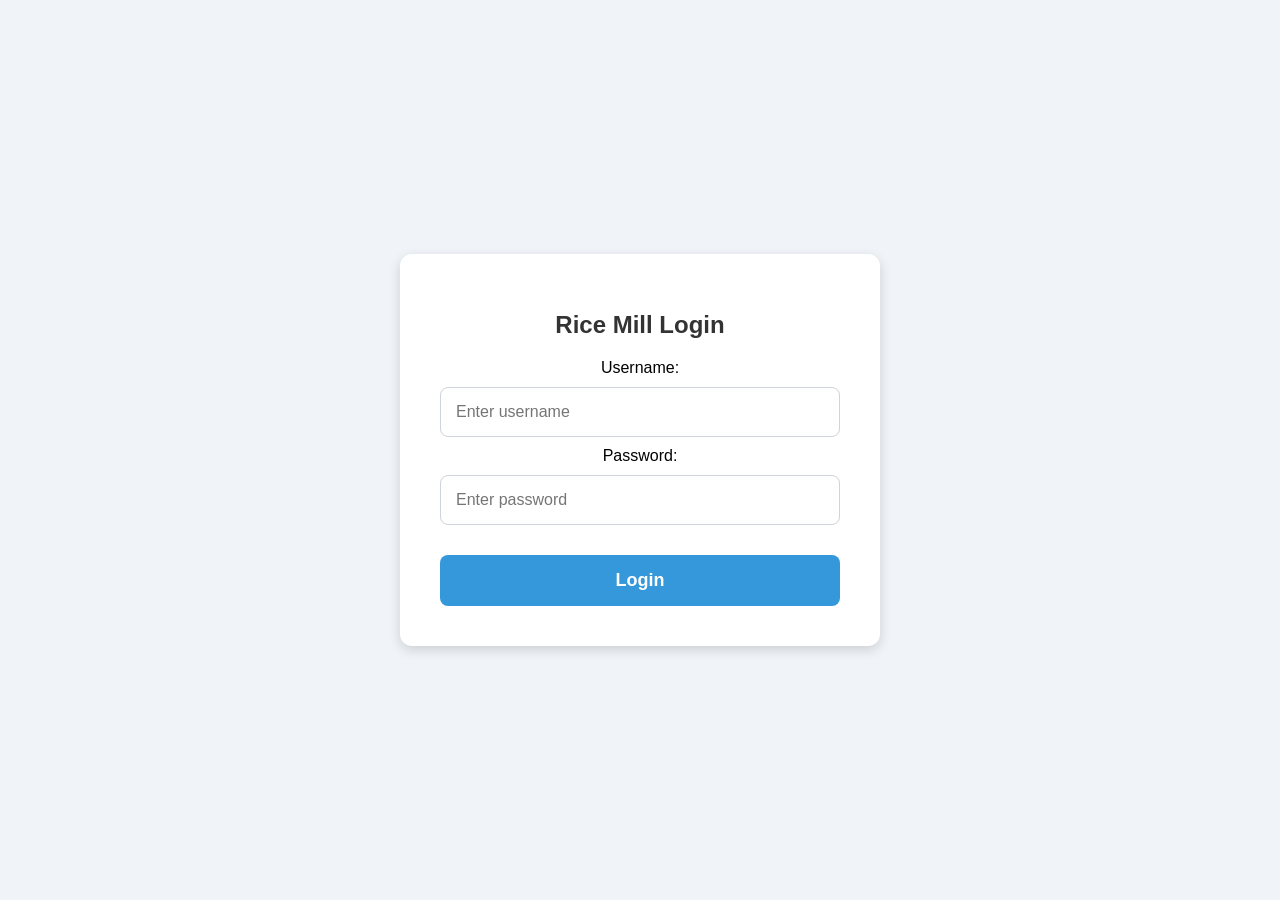
<file: RiceMillWebsite/index.html>
<!DOCTYPE html>
<html lang="en">
<head>
    <meta charset="UTF-8">
    <meta name="viewport" content="width=device-width, initial-scale=1.0">
    <title>Login - Rice Mill Data Management</title>
    <link rel="stylesheet" href="style.css">
</head>
<body>
    <div class="container">
        <h1>Rice Mill Login</h1>
        
        <form id="loginForm" class="form">
            <label for="username">Username:</label>
            <input type="text" id="username" placeholder="Enter username" required>

            <label for="password">Password:</label>
            <input type="password" id="password" placeholder="Enter password" required>

            <button type="submit" class="submit-button">Login</button>
        </form>

        <p id="errorMessage" style="color: red; display: none;">Incorrect username or password. Please try again.</p>
    </div>

    <script>
        document.getElementById("loginForm").addEventListener("submit", function(event) {
            event.preventDefault();
            
            const username = document.getElementById("username").value;
            const password = document.getElementById("password").value;

            // Validate credentials
            if ((username === "srilaxmi.vasu" && password === "9989143166") || 
                (username === "srilaxmi.krishan" && password === "9100949909")) {
                // Successful login; redirect to data page
                window.location.href = "data-page.html";
            } else {
                // Show error message
                document.getElementById("errorMessage").style.display = "block";
            }
        });
    </script>
</body>
</html>
</file>
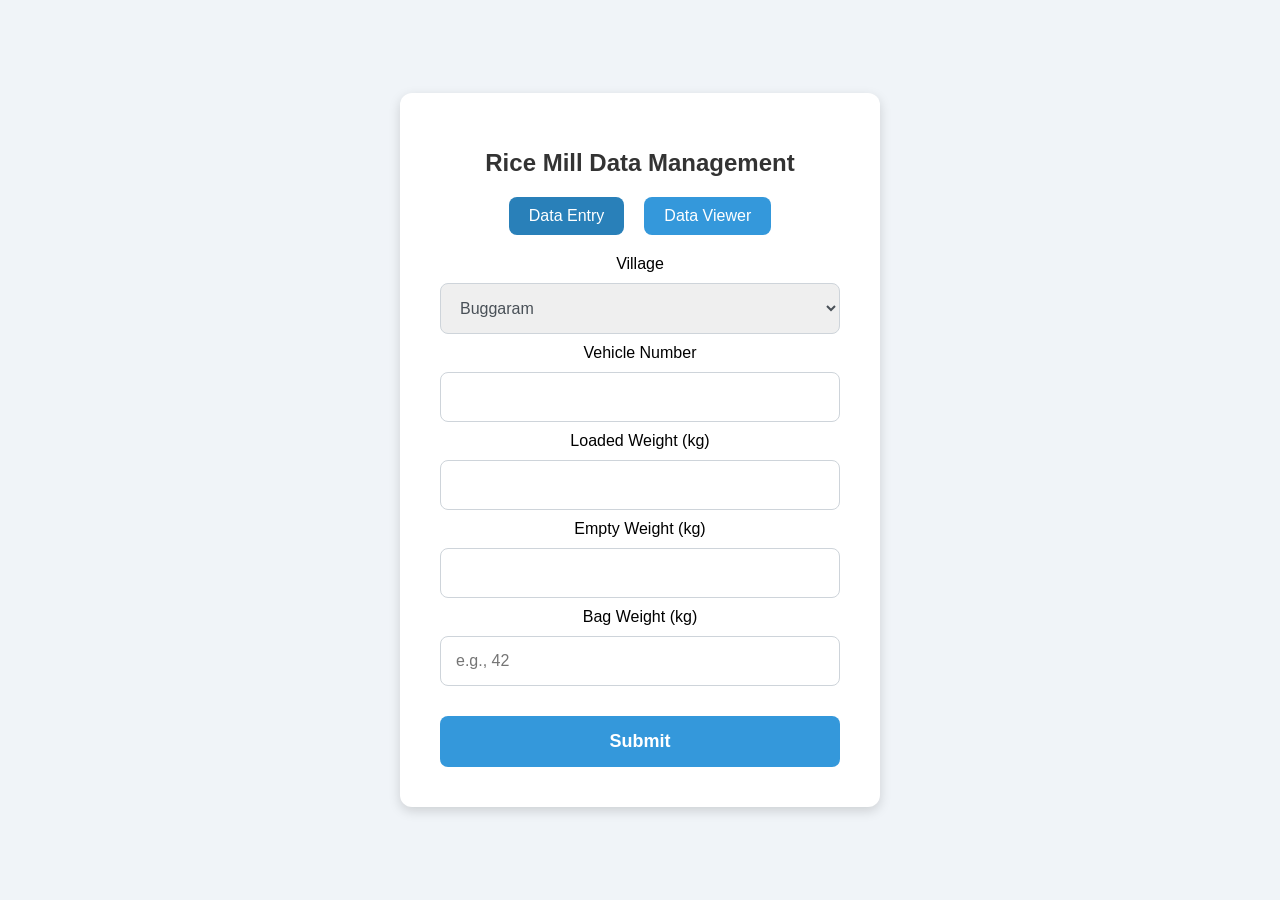
<file: RiceMillWebsite/data-page.html>
<!DOCTYPE html>
<html lang="en">
<head>
    <meta charset="UTF-8">
    <meta name="viewport" content="width=device-width, initial-scale=1.0">
    <title>Data Page</title>
    <link rel="stylesheet" href="style.css">
</head>
<body>
    <div class="container">
        <h1>Rice Mill Data Management</h1>
        <div class="tab-container">
            <button class="tab-button" id="dataEntryTab">Data Entry</button>
            <button class="tab-button" id="dataViewerTab">Data Viewer</button>
        </div>

        <!-- Data Entry Section -->
        <div id="dataEntry" class="section">
            <form id="dataForm">
                <label for="village">Village</label>
                <select id="village" required>
                    <!-- Default options for villages -->
                    <option value="buggaram">Buggaram</option>
                    <option value="sirikonda">Sirikonda</option>
                    <option value="jagtial">Jagtial</option>
                    <option value="other">Other (Add New)</option>
                </select>
                <div id="newVillageContainer" style="display:none;">
                    <label for="newVillage">New Village Name</label>
                    <input type="text" id="newVillage">
                </div>
                
                <label for="vehicleNumber">Vehicle Number</label>
                <input type="text" id="vehicleNumber" required>

                <label for="loadedWeight">Loaded Weight (kg)</label>
                <input type="number" id="loadedWeight" required>

                <label for="emptyWeight">Empty Weight (kg)</label>
                <input type="number" id="emptyWeight" required>

                <label for="bagWeight">Bag Weight (kg)</label>
                <input type="number" id="bagWeight" placeholder="e.g., 42" required>

                <button type="submit" class="submit-button">Submit</button>
            </form>
        </div>

        <!-- Data Viewer Section -->
        <div id="dataViewer" class="section"></div>
    </div>

    <script src="datastore.js"></script>
</body>
</html>
</file>
<file: RiceMillWebsite/style.css>
/* Full-page background and centering for login */
html, body {
    height: 100%;
    margin: 0;
    background-color: #f0f4f8;
    font-family: Arial, sans-serif;
    display: flex;
    flex-direction: column;
    align-items: center;
    justify-content: center;
}

/* Center the login container */
.container {
    width: 90%;
    max-width: 400px;
    background-color: #fff;
    padding: 40px;
    border-radius: 12px;
    box-shadow: 0px 4px 12px rgba(0, 0, 0, 0.15);
    text-align: center;
}

/* Main container for data entry/viewing */
.main-container {
    width: 95%; /* Increased width */
    max-width: 1000px; /* Increased max-width for larger displays */
    background-color: #fff;
    padding: 40px; /* Increased padding for more space inside */
    border-radius: 12px;
    box-shadow: 0px 4px 12px rgba(0, 0, 0, 0.1);
    margin-top: 20px;
    overflow: auto; /* Manage overflow */
    max-height: 80vh; /* Limit height for long entries but allow scrolling */
}

/* Header Styling */
h1 {
    font-size: 24px;
    font-weight: bold;
    color: #333;
    margin-bottom: 20px;
}

/* Input fields styling */
form input, form select {
    width: 100%;
    padding: 15px;
    margin: 10px 0;
    border-radius: 8px;
    border: 1px solid #ced4da;
    font-size: 16px;
    color: #495057;
    box-sizing: border-box;
}

/* Submit button */
.submit-button {
    width: 100%;
    padding: 15px;
    background-color: #3498db;
    color: white;
    border: none;
    border-radius: 8px;
    font-size: 18px;
    font-weight: bold;
    cursor: pointer;
    transition: background-color 0.3s ease;
    margin-top: 20px;
}

.submit-button:hover {
    background-color: #2980b9;
}

/* Tab buttons */
.tab-container {
    display: flex;
    justify-content: center;
    margin-bottom: 20px;
}

.tab-container button {
    padding: 10px 20px;
    margin: 0 10px;
    border: none;
    border-radius: 8px;
    background-color: #3498db;
    color: white;
    font-size: 16px;
    cursor: pointer;
    transition: background-color 0.3s ease;
}

.tab-container button:hover,
.tab-container button.active-tab {
    background-color: #2980b9;
}

/* Table styling in Data Viewer */
table {
    width: 100%;
    margin-top: 20px;
    border-collapse: collapse;
}

th, td {
    padding: 15px;
    border: 1px solid #e9ecef;
    text-align: center;
}

th {
    background-color: #3498db;
    color: white;
    font-weight: bold;
}

/* Verification button in table */
.verify-button {
    padding: 8px 12px;
    background-color: #27ae60;
    color: white;
    border: none;
    border-radius: 6px;
    cursor: pointer;
    transition: background-color 0.3s ease;
}

.verify-button:hover {
    background-color: #218c54;
}
</file>
